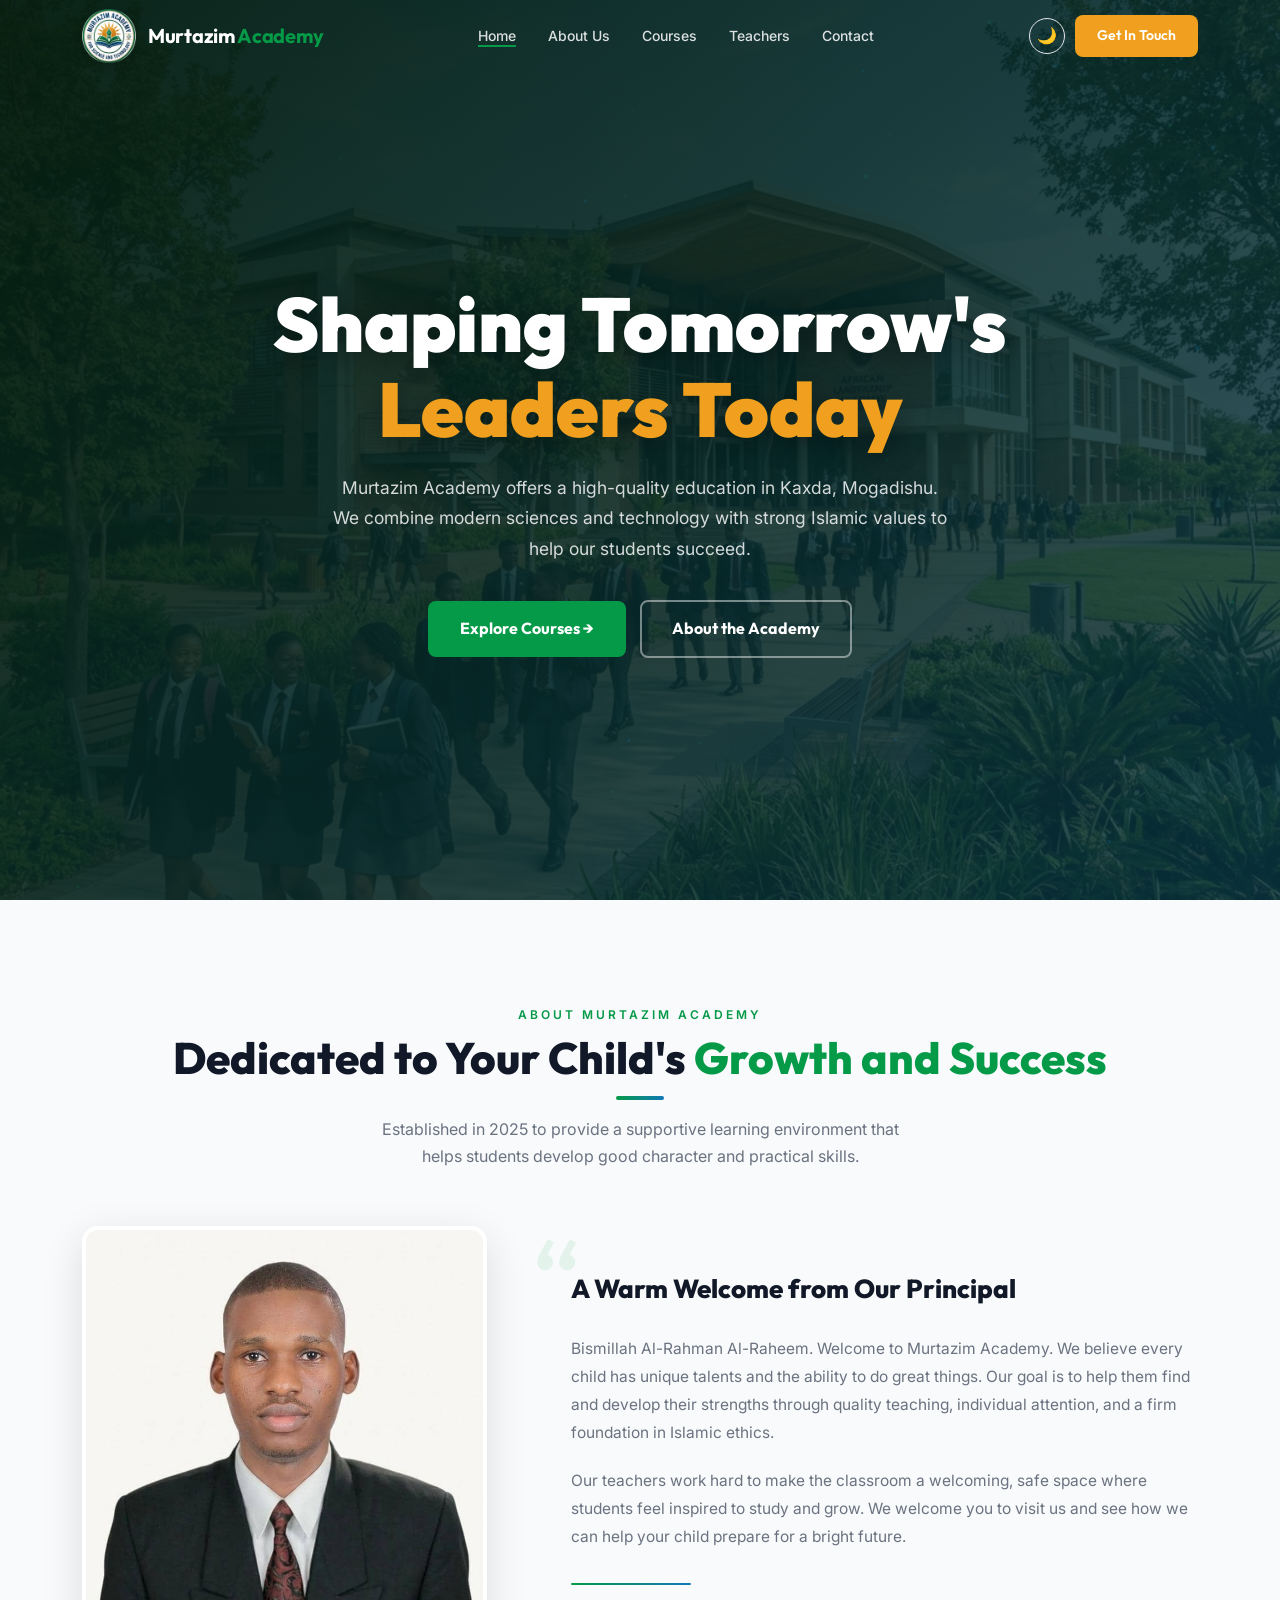
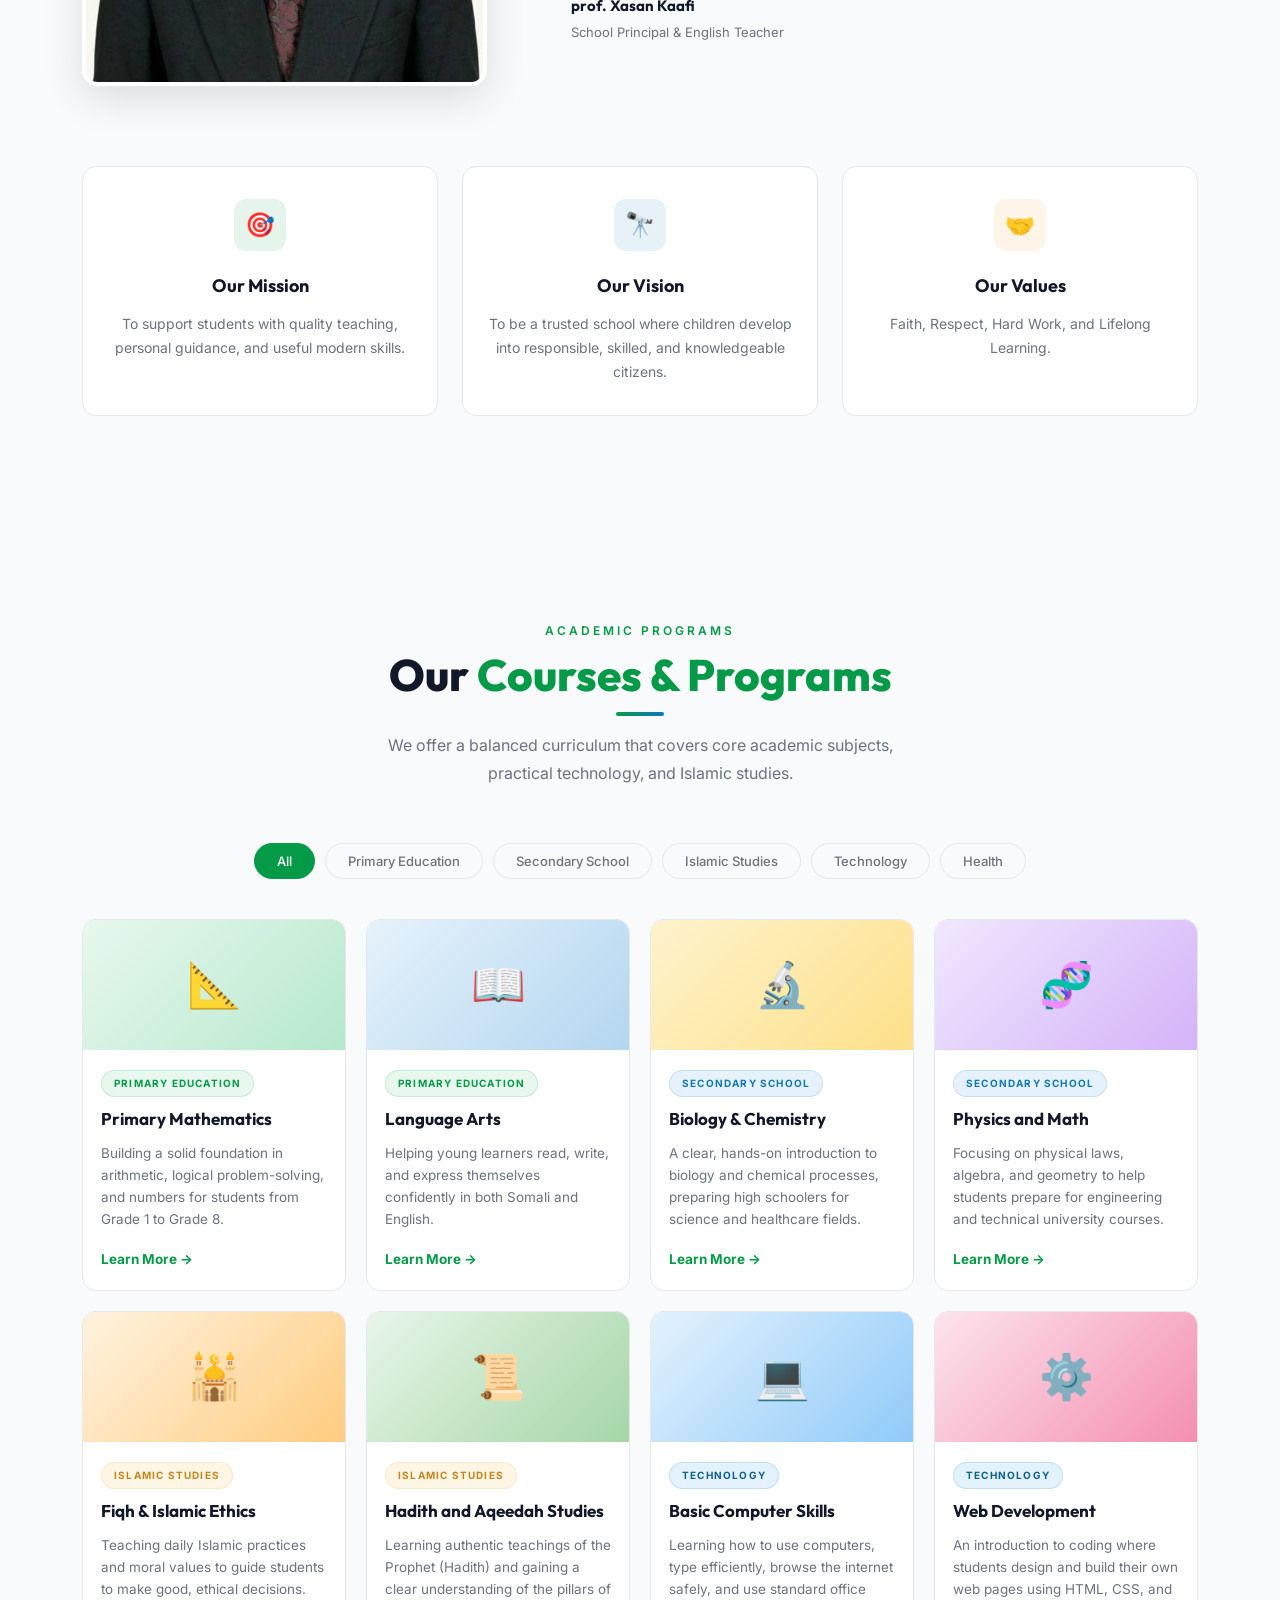
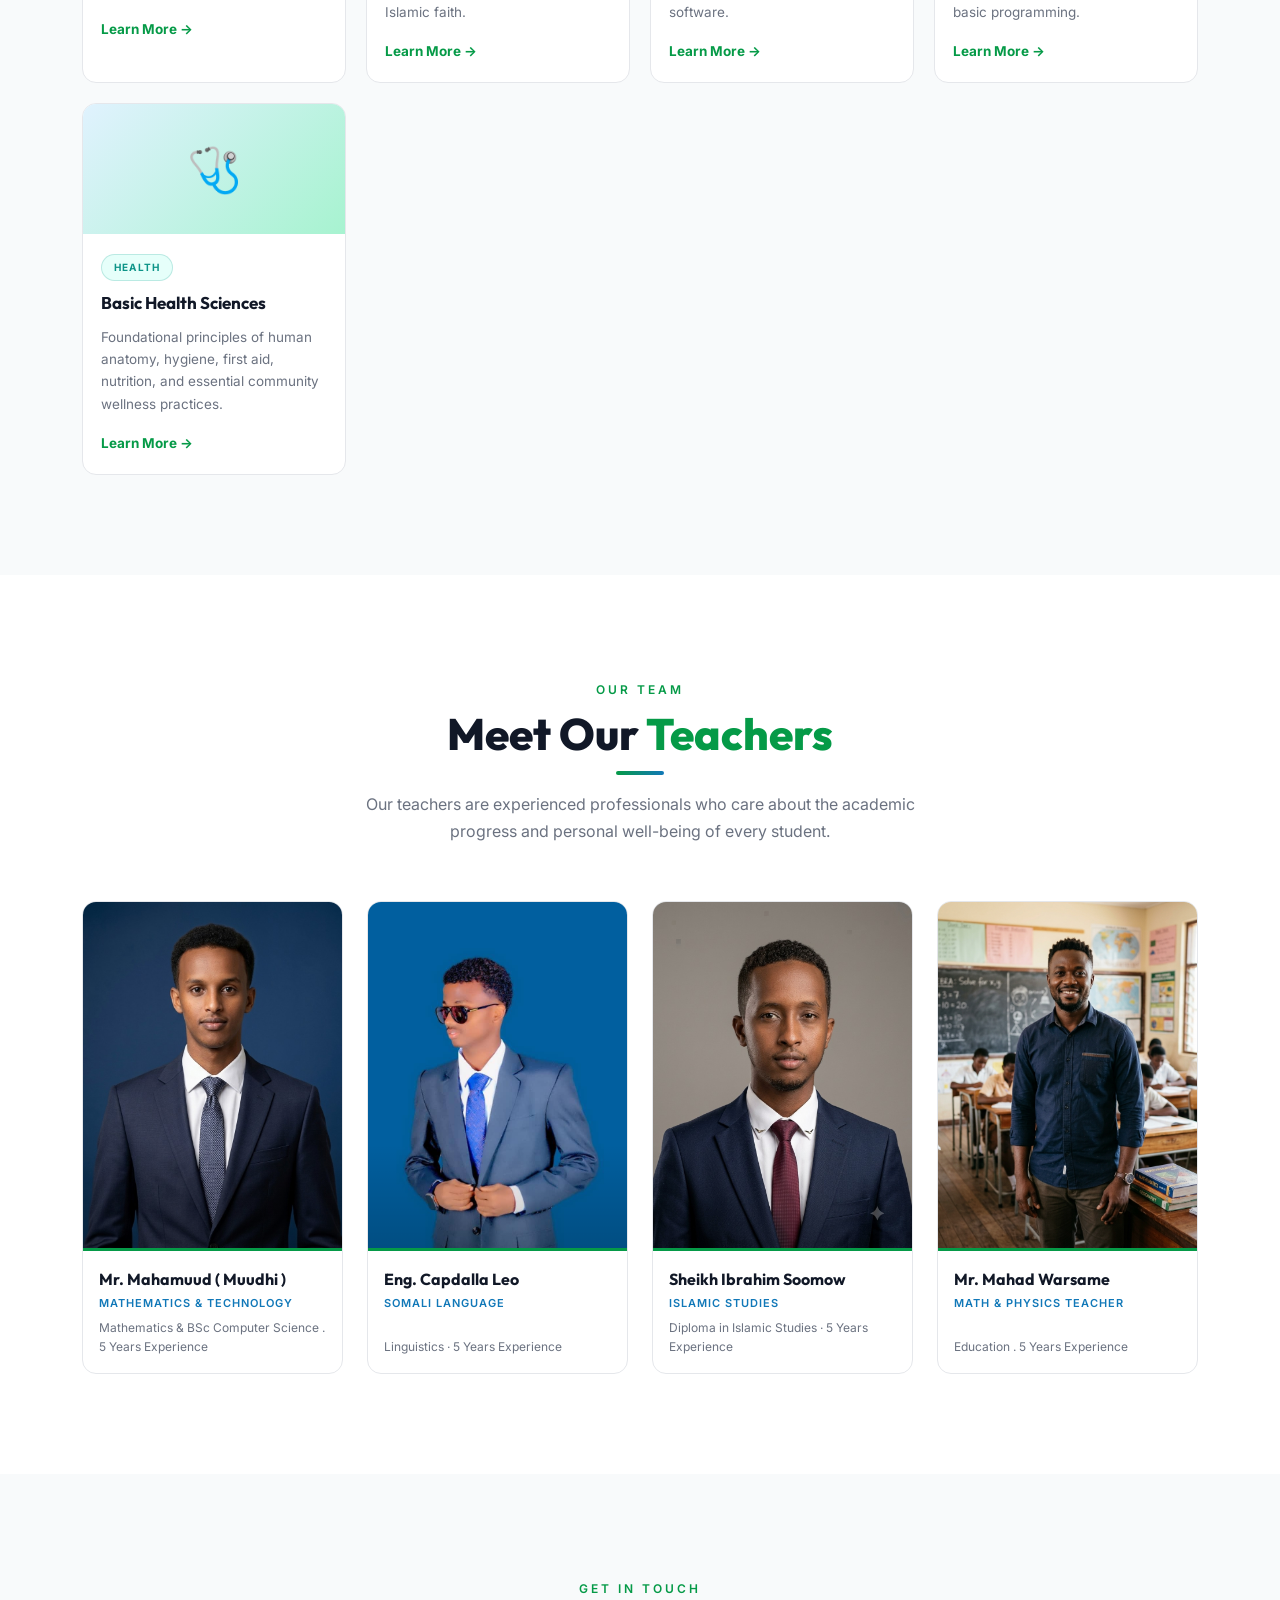
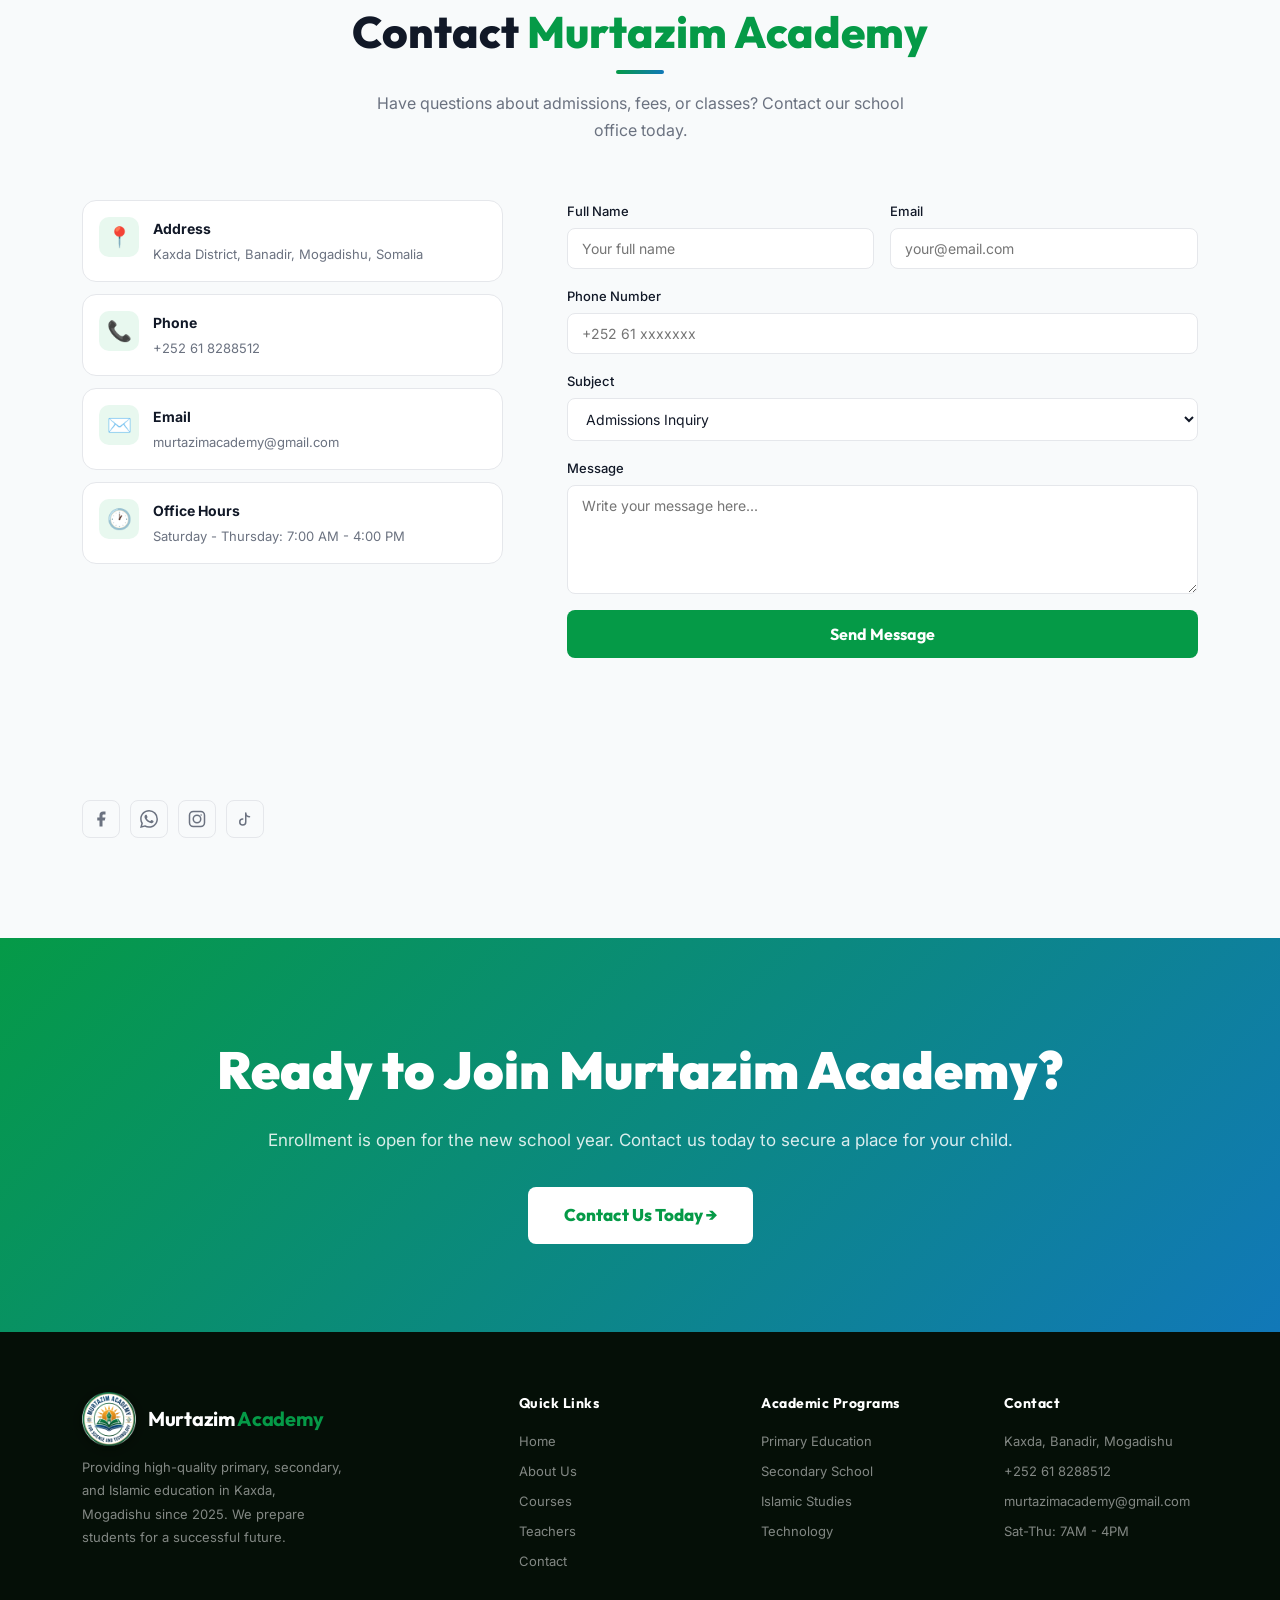
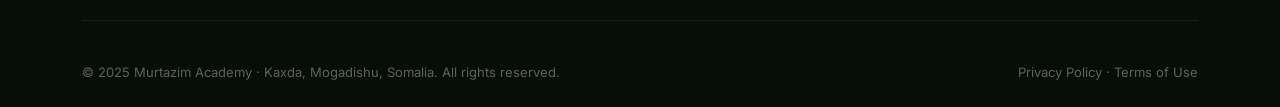
<file: index.html>
<!DOCTYPE html>
<html lang="en" data-theme="light">

<head>
  <meta charset="UTF-8" />
  <meta name="viewport" content="width=device-width, initial-scale=1.0" />
  <title>Murtazim Academy | Excellence in Education</title>
  <meta name="description"
    content="Murtazim Academy is a primary and secondary school in Kaxda, Mogadishu. We offer quality education that combines modern subjects and technology with Islamic values." />
  <link rel="icon" type="image/png" href="Images/Murtazim-Logo.png" />
  <link rel="stylesheet" href="styles.css" />
  <link rel="preconnect" href="https://fonts.googleapis.com" />
  <link rel="canonical" href="https://murtazim-academy.netlify.app/" />
  <meta name="google-site-verification" content="Pk2ZhCQDL39IpC3d-BfTiWRmbFRoR7rFoa7LhghF7gs" />
  <link
    href="https://fonts.googleapis.com/css2?family=Inter:wght@300;400;500;600&family=Outfit:wght@500;600;700;800;900&display=swap"
    rel="stylesheet" />
</head>

<body>

  <!-- ═══ NAVBAR ═══ -->
  <nav class="navbar" id="navbar">
    <div class="nav-inner">
      <a href="#home" class="logo">
        <div class="logo-icon-wrap">
          <img src="Images/Murtazim-Logo.png" alt="Murtazim Academy Logo" class="logo-img" />
        </div>
        <div class="logo-text">
          <span class="logo-name">Murtazim <strong>Academy</strong></span>
        </div>
      </a>
      <ul class="nav-links" id="navLinks">
        <li><a href="#home">Home</a></li>
        <li><a href="#about">About Us</a></li>
        <li><a href="#courses">Courses</a></li>
        <li><a href="#teachers">Teachers</a></li>
        <li><a href="#contact">Contact</a></li>
      </ul>
      <div class="nav-actions">
        <button class="theme-btn" id="themeBtn" aria-label="Toggle dark mode">
          <span id="themeIcon">🌙</span>
        </button>
        <a href="#contact" class="btn-apply">Get In Touch</a>
        <button class="hamburger" id="hamburger" aria-label="Menu">
          <span></span><span></span><span></span>
        </button>
      </div>
    </div>
  </nav>

  <!-- ═══ HERO ═══ -->
  <section class="hero" id="home">
    <canvas id="particleCanvas"></canvas>
    <div class="hero-bg-img"></div>
    <div class="hero-overlay"></div>
    <div class="hero-content">
      <h1 class="hero-title reveal">
        Shaping Tomorrow's<br>
        <span>Leaders Today</span>
      </h1>
      <p class="hero-desc reveal">
        Murtazim Academy offers a high-quality education in Kaxda, Mogadishu. We combine modern sciences and technology
        with strong Islamic values to help our students succeed.
      </p>
      <div class="hero-btns reveal">
        <a href="#courses" class="btn-primary">Explore Courses →</a>
        <a href="#about" class="btn-ghost">About the Academy</a>
      </div>

    </div>

  </section>

  <!-- ═══ ABOUT ═══ -->
  <section class="about section" id="about">
    <div class="container">
      <div class="sec-header reveal">
        <div class="sec-label">About Murtazim Academy</div>
        <h2 class="sec-title">Dedicated to Your Child's <span>Growth and Success</span></h2>
        <div class="title-bar center"></div>
        <p class="sec-desc">Established in 2025 to provide a supportive learning environment that helps students develop
          good character and practical skills.</p>
      </div>
      <div class="principal-block">
        <div class="principal-img-wrap reveal-left">
          <img src="Images/principal.jpeg " alt="School Principal prof. Xasan Kaafi " class="principal-img" />
        </div>
        <div class="principal-message reveal-right">
          <div class="quote-mark">&ldquo;</div>
          <h3 class="principal-heading">A Warm Welcome from Our Principal</h3>
          <p class="principal-text">
            Bismillah Al-Rahman Al-Raheem. Welcome to Murtazim Academy. We believe every child has unique talents and
            the ability to do great things. Our goal is to help them find and develop their strengths through quality
            teaching, individual attention, and a firm foundation in Islamic ethics.
          </p>
          <p class="principal-text">
            Our teachers work hard to make the classroom a welcoming, safe space where students feel inspired to study
            and grow. We welcome you to visit us and see how we can help your child prepare for a bright future.
          </p>
          <div class="principal-sig">
            <div class="sig-line"></div>
            <div>
              <strong>prof. Xasan Kaafi </strong>
              <span>School Principal & English Teacher </span>
            </div>
          </div>
        </div>
      </div>
      <div class="about-pillars-row">
        <div class="pillar-card reveal">
          <div class="pillar-icon" style="background:rgba(5,154,71,0.1);color:#059A47;">🎯</div>
          <strong>Our Mission</strong>
          <p>To support students with quality teaching, personal guidance, and useful modern skills.</p>
        </div>
        <div class="pillar-card reveal">
          <div class="pillar-icon" style="background:rgba(17,120,184,0.1);color:#1178B8;">🔭</div>
          <strong>Our Vision</strong>
          <p>To be a trusted school where children develop into responsible, skilled, and knowledgeable citizens.</p>
        </div>
        <div class="pillar-card reveal">
          <div class="pillar-icon" style="background:rgba(240,160,30,0.1);color:#F0A01E;">🤝</div>
          <strong>Our Values</strong>
          <p>Faith, Respect, Hard Work, and Lifelong Learning.</p>
        </div>
      </div>
    </div>
  </section>



  <!-- ═══ COURSES ═══ -->
  <section class="courses section" id="courses">
    <div class="container">
      <div class="sec-header reveal">
        <div class="sec-label">Academic Programs</div>
        <h2 class="sec-title">Our <span>Courses &amp; Programs</span></h2>
        <div class="title-bar center"></div>
        <p class="sec-desc">We offer a balanced curriculum that covers core academic subjects, practical technology, and
          Islamic studies.</p>
      </div>
      <div class="course-filters reveal">
        <button class="f-btn active" data-filter="all">All</button>
        <button class="f-btn" data-filter="primary">Primary Education</button>
        <button class="f-btn" data-filter="secondary">Secondary School</button>
        <button class="f-btn" data-filter="islamic">Islamic Studies</button>
        <button class="f-btn" data-filter="tech">Technology</button>
        <button class="f-btn" data-filter="health">Health</button>
      </div>
      <div class="courses-grid" id="coursesGrid">
        <div class="course-card reveal" data-cat="primary">
          <div class="course-img-wrap">
            <div class="course-img-placeholder ci-primary">📐</div>
          </div>
          <div class="course-body">
            <div class="course-tag tag-primary">Primary Education</div>
            <h3>Primary Mathematics</h3>
            <p>Building a solid foundation in arithmetic, logical problem-solving, and numbers for students from Grade 1
              to Grade 8.</p>
            <a href="#contact" class="course-link">Learn More →</a>
          </div>
        </div>
        <div class="course-card reveal" data-cat="primary">
          <div class="course-img-wrap">
            <div class="course-img-placeholder ci-language">📖</div>
          </div>
          <div class="course-body">
            <div class="course-tag tag-primary">Primary Education</div>
            <h3>Language Arts</h3>
            <p>Helping young learners read, write, and express themselves confidently in both Somali and English.</p>
            <a href="#contact" class="course-link">Learn More →</a>
          </div>
        </div>
        <div class="course-card reveal" data-cat="secondary">
          <div class="course-img-wrap">
            <div class="course-img-placeholder ci-science">🔬</div>
          </div>
          <div class="course-body">
            <div class="course-tag tag-secondary">Secondary School</div>
            <h3>Biology &amp; Chemistry</h3>
            <p>A clear, hands-on introduction to biology and chemical processes, preparing high schoolers for science
              and healthcare fields.</p>
            <a href="#contact" class="course-link">Learn More →</a>
          </div>
        </div>
        <div class="course-card reveal" data-cat="secondary">
          <div class="course-img-wrap">
            <div class="course-img-placeholder ci-bio">🧬</div>
          </div>
          <div class="course-body">
            <div class="course-tag tag-secondary">Secondary School</div>
            <h3>Physics and Math</h3>
            <p>Focusing on physical laws, algebra, and geometry to help students prepare for engineering and technical
              university courses.</p>
            <a href="#contact" class="course-link">Learn More →</a>
          </div>
        </div>
        <div class="course-card reveal" data-cat="islamic">
          <div class="course-img-wrap">
            <div class="course-img-placeholder ci-islamic">🕌</div>
          </div>
          <div class="course-body">
            <div class="course-tag tag-islamic">Islamic Studies</div>
            <h3>Fiqh &amp; Islamic Ethics</h3>
            <p>Teaching daily Islamic practices and moral values to guide students to make good, ethical decisions.</p>
            <a href="#contact" class="course-link">Learn More →</a>
          </div>
        </div>
        <div class="course-card reveal" data-cat="islamic">
          <div class="course-img-wrap">
            <div class="course-img-placeholder ci-fiqh">📜</div>
          </div>
          <div class="course-body">
            <div class="course-tag tag-islamic">Islamic Studies</div>
            <h3>Hadith and Aqeedah Studies</h3>
            <p>Learning authentic teachings of the Prophet (Hadith) and gaining a clear understanding of the pillars of
              Islamic faith.</p>
            <a href="#contact" class="course-link">Learn More →</a>
          </div>
        </div>
        <div class="course-card reveal" data-cat="tech">
          <div class="course-img-wrap">
            <div class="course-img-placeholder ci-tech">💻</div>
          </div>
          <div class="course-body">
            <div class="course-tag tag-tech">Technology</div>
            <h3>Basic Computer Skills</h3>
            <p>Learning how to use computers, type efficiently, browse the internet safely, and use standard office
              software.</p>
            <a href="#contact" class="course-link">Learn More →</a>
          </div>
        </div>
        <div class="course-card reveal" data-cat="tech">
          <div class="course-img-wrap">
            <div class="course-img-placeholder ci-business">⚙️</div>
          </div>
          <div class="course-body">
            <div class="course-tag tag-tech">Technology</div>
            <h3>Web Development</h3>
            <p>An introduction to coding where students design and build their own web pages using HTML, CSS, and basic
              programming.</p>
            <a href="#contact" class="course-link">Learn More →</a>
          </div>
        </div>
        <div class="course-card reveal" data-cat="health">
          <div class="course-img-wrap">
            <div class="course-img-placeholder ci-health">🩺</div>
          </div>
          <div class="course-body">
            <div class="course-tag tag-health">Health</div>
            <h3>Basic Health Sciences</h3>
            <p>Foundational principles of human anatomy, hygiene, first aid, nutrition, and essential community wellness
              practices.</p>
            <a href="#contact" class="course-link">Learn More →</a>
          </div>
        </div>
      </div>
    </div>
  </section>

  <!-- ═══ TEACHERS ═══ -->
  <section class="teachers section" id="teachers">
    <div class="container">
      <div class="sec-header reveal">
        <div class="sec-label">Our Team</div>
        <h2 class="sec-title">Meet Our <span>Teachers</span></h2>
        <div class="title-bar center"></div>
        <p class="sec-desc">Our teachers are experienced professionals who care about the academic progress and personal
          well-being of every student.</p>
      </div>
      <div class="teachers-grid">
        <div class="teacher-card reveal">
          <div class="teacher-img">
            <img src="Images/teacher_mahamuud.jpeg" alt=" Prof. Mahamuud ( Muudhi )"
              onerror="this.style.display='none';this.parentElement.querySelector('.teacher-placeholder').style.display='flex'" />
            <div class="teacher-placeholder" style="display:none">👨‍🏫</div>
          </div>
          <div class="teacher-info">
            <h3> Mr. Mahamuud ( Muudhi )</h3>
            <span> Mathematics & Technology </span>
            <p> Mathematics & BSc Computer Science . 5 Years Experience <br> </p>
          </div>
        </div>
        <div class="teacher-card reveal">
          <div class="teacher-img side-profile">
            <img src="Images/teacher_Capdalla.jpeg" alt="Mr. Capdalla Leo"
              onerror="this.style.display='none';this.parentElement.querySelector('.teacher-placeholder').style.display='flex'" />
            <div class="teacher-placeholder" style="display:none">👩‍🏫</div>
          </div>
          <div class="teacher-info">
            <h3> Eng. Capdalla Leo </h3>
            <span> Somali Language</span>
            <p> Linguistics · 5 Years Experience</p>
          </div>
        </div>
        <div class="teacher-card reveal">
          <div class="teacher-img">
            <img src="Images/teacher_ibrahim.jpeg" alt="Sheikh Ibrahim Soomow "
              onerror="this.style.display='none';this.parentElement.querySelector('.teacher-placeholder').style.display='flex'" />
            <div class="teacher-placeholder" style="display:none">👨‍🏫</div>
          </div>
          <div class="teacher-info">
            <h3>Sheikh Ibrahim Soomow</h3>
            <span>Islamic Studies </span>
            <p>Diploma in Islamic Studies · 5 Years Experience</p>
          </div>
        </div>
        <div class="teacher-card reveal">
          <div class="teacher-img wide-shot">
            <img src="Images/teacher_mahad.png" alt="Ms. Mahad Warsame"
              onerror="this.style.display='none';this.parentElement.querySelector('.teacher-placeholder').style.display='flex'" />
            <div class="teacher-placeholder" style="display:none">👩‍🏫</div>
          </div>
          <div class="teacher-info">
            <h3>Mr. Mahad Warsame</h3>
            <span> Math &amp; Physics Teacher</span>
            <p> Education . 5 Years Experience</p>
          </div>
        </div>
      </div>
    </div>
  </section>

  <!-- ═══ CONTACT ═══ -->
  <section class="contact section" id="contact">
    <div class="container">
      <div class="sec-header reveal">
        <div class="sec-label">Get In Touch</div>
        <h2 class="sec-title">Contact <span>Murtazim Academy</span></h2>
        <div class="title-bar center"></div>
        <p class="sec-desc">Have questions about admissions, fees, or classes? Contact our school office today.</p>
      </div>
      <div class="contact-grid">
        <div class="contact-info reveal-left">
          <div class="ci-card">
            <div class="ci-icon">📍</div>
            <div><strong>Address</strong>
              <p>Kaxda District, Banadir, Mogadishu, Somalia</p>
            </div>
          </div>
          <div class="ci-card">
            <div class="ci-icon">📞</div>
            <div><strong>Phone</strong>
              <p>+252 61 8288512</p>
            </div>
          </div>
          <div class="ci-card">
            <div class="ci-icon">✉️</div>
            <div><strong>Email</strong>
              <p>murtazimacademy@gmail.com</p>
            </div>
          </div>
          <div class="ci-card">
            <div class="ci-icon">🕐</div>
            <div><strong>Office Hours</strong>
              <p>Saturday - Thursday: 7:00 AM - 4:00 PM</p>
            </div>
          </div>
          <!-- Google Maps embed -->
          <div class="map-container">
            <iframe
              src="https://www.google.com/maps/embed?pb=!1m18!1m12!1m3!1d15869.71235640461!2d45.28!3d2.04!2m3!1f0!2f0!3f0!3m2!1i1024!2i768!4f13.1!3m3!1m2!1s0x3d588251d3cbf70f%3A0x8d6e9b5f4a7e2c4a!2sKaxda%2C+Mogadishu%2C+Somalia!5e0!3m2!1sen!2s!4v1623400000000!5m2!1sen!2s"
              width="100%" height="200" style="border:0;" allowfullscreen="" loading="lazy"
              referrerpolicy="no-referrer-when-downgrade" title="Murtazim Academy Location">
            </iframe>
          </div>
          <div class="social-row">
            <a href="#" class="soc-btn" aria-label="Facebook">
              <svg viewBox="0 0 24 24" fill="currentColor" width="18" height="18">
                <path d="M18 2h-3a5 5 0 0 0-5 5v3H7v4h3v8h4v-8h3l1-4h-4V7a1 1 0 0 1 1-1h3z" />
              </svg>
            </a>
            <a href="https://wa.me/252618288512" class="soc-btn" aria-label="WhatsApp" target="_blank"
              rel="noopener noreferrer">
              <svg viewBox="0 0 24 24" fill="currentColor" width="18" height="18">
                <path
                  d="M17.472 14.382c-.297-.149-1.758-.867-2.03-.967-.273-.099-.471-.148-.67.15-.197.297-.767.966-.94 1.164-.173.199-.347.223-.644.075-.297-.15-1.255-.463-2.39-1.475-.883-.788-1.48-1.761-1.653-2.059-.173-.297-.018-.458.13-.606.134-.133.298-.347.446-.52.149-.174.198-.298.298-.497.099-.198.05-.371-.025-.52-.075-.149-.669-1.612-.916-2.207-.242-.579-.487-.5-.669-.51-.173-.008-.371-.01-.57-.01-.198 0-.52.074-.792.372-.272.297-1.04 1.016-1.04 2.479 0 1.462 1.065 2.875 1.213 3.074.149.198 2.096 3.2 5.077 4.487.709.306 1.262.489 1.694.625.712.227 1.36.195 1.871.118.571-.085 1.758-.719 2.006-1.413.248-.694.248-1.289.173-1.413-.074-.124-.272-.198-.57-.347m-5.421 7.403h-.004a9.87 9.87 0 0 1-5.031-1.378l-.361-.214-3.741.982.998-3.648-.235-.374a9.86 9.86 0 0 1-1.51-5.26c.001-5.45 4.436-9.884 9.888-9.884 2.64 0 5.122 1.03 6.988 2.898a9.825 9.825 0 0 1 2.893 6.994c-.003 5.45-4.437 9.884-9.885 9.884m8.413-18.297A11.815 11.815 0 0 0 12.05 0C5.495 0 .16 5.335.157 11.892c0 2.096.547 4.142 1.588 5.945L.057 24l6.305-1.654a11.882 11.882 0 0 0 5.683 1.448h.005c6.554 0 11.89-5.335 11.893-11.893a11.821 11.821 0 0 0-3.48-8.413Z" />
              </svg>
            </a>
            <a href="#" class="soc-btn" aria-label="Instagram">
              <svg viewBox="0 0 24 24" fill="none" stroke="currentColor" stroke-width="2" width="18" height="18">
                <rect x="2" y="2" width="20" height="20" rx="5" />
                <circle cx="12" cy="12" r="5" />
                <circle cx="17.5" cy="6.5" r="1" fill="currentColor" stroke="none" />
              </svg>
            </a>
            <a href="#" class="soc-btn" aria-label="TikTok">
              <svg viewBox="0 0 24 24" fill="none" stroke="currentColor" stroke-width="2" width="18" height="18"
                stroke-linecap="round" stroke-linejoin="round">
                <path d="M9 12a4 4 0 1 0 4 4V4a5 5 0 0 0 5 5" />
              </svg>
            </a>
          </div>
        </div>
        <form class="contact-form reveal-right" id="contactForm" action="https://api.web3forms.com/submit"
          method="POST">
          <!-- Web3Forms access key -->
          <input type="hidden" name="access_key" value="eb21ae73-6c59-4dac-a827-fb2e490d0039" />
          <!-- Redirect back to same page after submission (optional) -->
          <input type="hidden" name="redirect" value="false" />
          <div class="form-row">
            <div class="fg"><label for="fname">Full Name</label><input id="fname" name="name" type="text"
                placeholder="Your full name" required /></div>
            <div class="fg"><label for="femail">Email</label><input id="femail" name="email" type="email"
                placeholder="your@email.com" required /></div>
          </div>
          <div class="fg"><label for="fphone">Phone Number</label><input id="fphone" name="phone" type="tel"
              placeholder="+252 61 xxxxxxx" /></div>
          <div class="fg">
            <label for="fsubject">Subject</label>
            <select id="fsubject" name="subject">
              <option>Admissions Inquiry</option>
              <option>Academic Information</option>
              <option>Fees &amp; Scholarships</option>
              <option>General Question</option>
            </select>
          </div>
          <div class="fg"><label for="fmessage">Message</label><textarea id="fmessage" name="message" rows="5"
              placeholder="Write your message here..." required></textarea></div>
          <button type="submit" class="btn-primary full">Send Message</button>
          <div class="form-success" id="formSuccess">✅ Message sent! We'll respond within 24 hours.</div>
          <div class="form-error" id="formError">❌ Something went wrong. Please try again.</div>
        </form>
      </div>
    </div>
  </section>

  <!-- ═══ CTA BANNER ═══ -->
  <section class="cta-banner">
    <div class="cta-content reveal">
      <h2>Ready to Join Murtazim Academy?</h2>
      <p>Enrollment is open for the new school year. Contact us today to secure a place for your child.</p>
      <a href="#contact" class="btn-cta-white">Contact Us Today →</a>
    </div>
  </section>

  <!-- ═══ FOOTER ═══ -->
  <footer class="footer">
    <div class="container">
      <div class="footer-grid">
        <div class="footer-brand">
          <a href="#home" class="logo footer-logo">
            <div class="logo-icon-wrap">
              <img src="Images/Murtazim-Logo.png" alt="Murtazim Academy Logo" class="logo-img" />
            </div>
            <div class="logo-text">
              <span class="logo-name">Murtazim <strong>Academy</strong></span>
            </div>
          </a>
          <p>Providing high-quality primary, secondary, and Islamic education in Kaxda, Mogadishu since 2025. We prepare
            students for a successful future.</p>
        </div>
        <div class="footer-col">
          <h4>Quick Links</h4>
          <a href="#home">Home</a>
          <a href="#about">About Us</a>
          <a href="#courses">Courses</a>
          <a href="#teachers">Teachers</a>
          <a href="#contact">Contact</a>
        </div>
        <div class="footer-col">
          <h4>Academic Programs</h4>
          <a href="#courses">Primary Education</a>
          <a href="#courses">Secondary School</a>
          <a href="#courses">Islamic Studies</a>
          <a href="#courses">Technology</a>
        </div>
        <div class="footer-col">
          <h4>Contact</h4>
          <a href="#">Kaxda, Banadir, Mogadishu</a>
          <a href="tel:+252618288512">+252 61 8288512</a>
          <a href="mailto:murtazimacademy@gmail.com">murtazimacademy@gmail.com</a>
          <a href="#">Sat-Thu: 7AM - 4PM</a>
        </div>
      </div>
      <div class="footer-bottom">
        <p>© 2025 Murtazim Academy · Kaxda, Mogadishu, Somalia. All rights reserved.</p>
        <div><a href="#">Privacy Policy</a> · <a href="#">Terms of Use</a></div>
      </div>
    </div>
  </footer>

  <script src="script.js"></script>
</body>

</html>
</file>
<file: styles.css>
/* ═══════════════════════════════════
   MURTAZIM ACADEMY | Premium CSS
   Green #059A47 · Blue #1178B8 · Orange #F0A01E
   ═══════════════════════════════════ */

*,
*::before,
*::after {
  margin: 0;
  padding: 0;
  box-sizing: border-box;
}

:root {
  --green: #059A47;
  --green-dark: #047a38;
  --green-soft: #e8f8ef;
  --green-glow: rgba(5, 154, 71, 0.18);
  --blue: #1178B8;
  --blue-dark: #0d6095;
  --blue-soft: #e6f2fb;
  --orange: #F0A01E;
  --orange-dark: #c8841a;
  --orange-soft: #fef6e4;
  --bg: #ffffff;
  --bg2: #f8fafb;
  --bg3: #f0f4f8;
  --bg-card: #ffffff;
  --text: #111827;
  --text-muted: #6b7280;
  --border: #e5e7eb;
  --shadow: 0 4px 20px rgba(0, 0, 0, 0.07);
  --shadow-lg: 0 12px 40px rgba(0, 0, 0, 0.12);
  --font-head: 'Outfit', sans-serif;
  --font-body: 'Inter', sans-serif;
  --radius: 14px;
  --trans: 0.3s cubic-bezier(0.4, 0, 0.2, 1);
  --nav-h: 72px;
}

[data-theme="dark"] {
  --bg: #0b0f14;
  --bg2: #111822;
  --bg3: #171f2d;
  --bg-card: #151c28;
  --text: #f0f4f8;
  --text-muted: #8899aa;
  --border: #1e2a3a;
  --shadow: 0 4px 20px rgba(0, 0, 0, 0.4);
  --shadow-lg: 0 12px 40px rgba(0, 0, 0, 0.6);
  --green-soft: #0a1f12;
  --blue-soft: #091527;
  --orange-soft: #1f1508;
}

html {
  scroll-behavior: smooth;
  overflow-x: hidden;
  width: 100%;
}

body {
  font-family: var(--font-body);
  background: var(--bg);
  color: var(--text);
  line-height: 1.7;
  overflow-x: hidden;
  width: 100%;
  transition: background var(--trans), color var(--trans);
}

a {
  text-decoration: none;
  color: inherit;
}

ul {
  list-style: none;
}

img {
  max-width: 100%;
  display: block;
}

.container {
  max-width: 1180px;
  margin: 0 auto;
  padding: 0 2rem;
}

.section {
  padding: 100px 0;
}

/* ── BUTTONS ── */
.btn-primary {
  display: inline-block;
  background: var(--green);
  color: #fff;
  padding: 14px 32px;
  border-radius: 8px;
  font-family: var(--font-head);
  font-size: 16px;
  font-weight: 700;
  border: none;
  cursor: pointer;
  transition: background var(--trans), transform 0.2s, box-shadow 0.2s;
}

.btn-primary:hover {
  background: var(--green-dark);
  transform: translateY(-2px);
  box-shadow: 0 8px 24px var(--green-glow);
}

.btn-primary.full {
  width: 100%;
  text-align: center;
}

.btn-ghost {
  display: inline-block;
  background: transparent;
  color: #fff;
  border: 2px solid rgba(255, 255, 255, 0.45);
  padding: 13px 30px;
  border-radius: 8px;
  font-family: var(--font-head);
  font-size: 16px;
  font-weight: 700;
  transition: border-color var(--trans), background var(--trans);
}

.btn-ghost:hover {
  border-color: #fff;
  background: rgba(255, 255, 255, 0.1);
}

.btn-cta-white {
  display: inline-block;
  background: #fff;
  color: var(--green);
  padding: 14px 36px;
  border-radius: 8px;
  font-family: var(--font-head);
  font-size: 17px;
  font-weight: 800;
  transition: all 0.2s;
}

.btn-cta-white:hover {
  background: rgba(255, 255, 255, 0.9);
  transform: translateY(-2px);
  box-shadow: 0 8px 28px rgba(0, 0, 0, 0.2);
}

.btn-apply {
  background: var(--orange);
  color: #fff;
  padding: 9px 22px;
  border-radius: 8px;
  font-size: 14px;
  font-weight: 600;
  font-family: var(--font-head);
  transition: background var(--trans);
}

.btn-apply:hover {
  background: var(--orange-dark);
}

/* ── SECTION LABELS ── */
.sec-label {
  display: inline-block;
  font-size: 12px;
  font-weight: 600;
  letter-spacing: 3px;
  text-transform: uppercase;
  color: var(--green);
  margin-bottom: 8px;
}

.sec-title {
  font-family: var(--font-head);
  font-size: clamp(28px, 4vw, 44px);
  font-weight: 800;
  color: var(--text);
  line-height: 1.15;
  margin-bottom: 10px;
}

.sec-title span {
  color: var(--green);
}

.sec-desc {
  font-size: 16px;
  color: var(--text-muted);
  max-width: 560px;
  margin: 0 auto;
}

.sec-header {
  text-align: center;
  margin-bottom: 56px;
}

.title-bar {
  width: 48px;
  height: 4px;
  background: linear-gradient(90deg, var(--green), var(--blue));
  border-radius: 2px;
  margin-bottom: 1rem;
}

.title-bar.center {
  margin: 0.75rem auto 1rem;
}

/* ══════════════════════
   NAVBAR
══════════════════════ */
.navbar {
  position: fixed;
  top: 0;
  left: 0;
  right: 0;
  height: var(--nav-h);
  z-index: 1000;
  background: transparent;
  transition: background var(--trans), box-shadow var(--trans);
}

.navbar.scrolled {
  background: var(--bg);
  box-shadow: 0 2px 20px rgba(0, 0, 0, 0.09);
}

.nav-inner {
  max-width: 1180px;
  margin: 0 auto;
  padding: 0 2rem;
  height: 100%;
  display: flex;
  align-items: center;
  justify-content: space-between;
  gap: 1.5rem;
}

.logo {
  display: flex;
  align-items: center;
  gap: 12px;
  font-family: var(--font-head);
  color: var(--text);
  flex-shrink: 0;
  transition: transform var(--trans);
}

.logo:hover {
  transform: translateY(-1px);
}

.logo-icon-wrap {
  width: 54px;
  height: 54px;
  border-radius: 50%;
  overflow: visible;
  display: flex;
  align-items: center;
  justify-content: center;
  transition: transform var(--trans);
  flex-shrink: 0;
}

.logo:hover .logo-icon-wrap {
  transform: rotate(6deg) scale(1.08);
}

.logo-img {
  width: 100%;
  height: 100%;
  object-fit: contain;
  border-radius: 0;
  filter: drop-shadow(0 2px 6px rgba(0, 0, 0, 0.18));
}

.logo-text {
  display: flex;
  flex-direction: column;
}

.logo-name {
  font-size: 20px;
  font-weight: 700;
  color: var(--text);
  letter-spacing: -0.3px;
  transition: color var(--trans);
}

.navbar:not(.scrolled) .logo-name {
  color: #ffffff;
}

.logo-name strong {
  color: var(--green);
}

.nav-links {
  display: flex;
  gap: 2rem;
  align-items: center;
}

.nav-links a {
  font-size: 14px;
  font-weight: 500;
  color: var(--text-muted);
  transition: color var(--trans);
  position: relative;
}

.navbar:not(.scrolled) .nav-links a {
  color: rgba(255, 255, 255, 0.85);
}

.nav-links a::after {
  content: '';
  position: absolute;
  bottom: -3px;
  left: 0;
  width: 0;
  height: 2px;
  background: var(--green);
  transition: width var(--trans);
}

.nav-links a:hover {
  color: var(--green);
}

.navbar:not(.scrolled) .nav-links a:hover {
  color: #fff;
}

.nav-links a:hover::after {
  width: 100%;
}

.nav-links a.active {
  color: var(--green);
}

.nav-links a.active::after {
  width: 100%;
}

.nav-actions {
  display: flex;
  align-items: center;
  gap: 10px;
}

.theme-btn {
  width: 36px;
  height: 36px;
  border-radius: 50%;
  border: 1.5px solid var(--border);
  background: transparent;
  cursor: pointer;
  font-size: 16px;
  display: flex;
  align-items: center;
  justify-content: center;
  transition: background var(--trans);
}

.theme-btn:hover {
  background: var(--bg3);
}

.hamburger {
  display: none;
  flex-direction: column;
  gap: 5px;
  background: none;
  border: none;
  cursor: pointer;
}

.hamburger span {
  display: block;
  width: 24px;
  height: 2px;
  border-radius: 2px;
  background: var(--text);
  transition: transform var(--trans), opacity var(--trans);
}

.navbar:not(.scrolled) .hamburger span {
  background: #fff;
}

/* ══════════════════════
   HERO
══════════════════════ */
.hero {
  position: relative;
  min-height: 100vh;
  min-height: 100dvh;
  display: flex;
  align-items: center;
  justify-content: center;
  text-align: center;
  overflow: hidden;
  background: #061a10;
  padding: calc(var(--nav-h) + 2rem) 1.5rem 4rem;
}

#particleCanvas {
  position: absolute;
  inset: 0;
  width: 100%;
  height: 100%;
  pointer-events: none;
}

.hero-bg-img {
  position: absolute;
  inset: 0;
  background-image: url('Images/hero_academy.png');
  background-size: cover;
  background-position: center;
  opacity: 0.25;
}

.hero-overlay {
  position: absolute;
  inset: 0;
  background: linear-gradient(135deg, rgba(5, 30, 15, 0.85) 0%, rgba(17, 120, 184, 0.25) 100%);
}

.hero-content {
  position: relative;
  z-index: 2;
  padding: 1rem 0;
  max-width: 880px;
  width: 100%;
}

.hero-title {
  font-family: var(--font-head);
  font-size: clamp(34px, 6.5vw, 76px);
  font-weight: 900;
  color: #fff;
  line-height: 1.12;
  margin-bottom: 1.25rem;
  text-shadow: 0 4px 30px rgba(0, 0, 0, 0.4);
  word-break: break-word;
}

.hero-title span {
  color: var(--orange);
}

.hero-desc {
  font-size: clamp(15px, 2vw, 17.5px);
  color: rgba(255, 255, 255, 0.82);
  max-width: 620px;
  margin: 0 auto 2.25rem;
  line-height: 1.75;
}

.hero-btns {
  display: flex;
  gap: 14px;
  justify-content: center;
  align-items: center;
  flex-wrap: wrap;
  width: 100%;
}


/* ══════════════════════
   ABOUT & PRINCIPAL MESSAGE
══════════════════════ */
.about {
  background: var(--bg2);
}

.principal-block {
  display: grid;
  grid-template-columns: 1fr 1.6fr;
  gap: 4rem;
  align-items: center;
  margin-bottom: 5rem;
}

.principal-img-wrap {
  position: relative;
  border-radius: 20px;
}

.principal-img {
  width: 100%;
  height: 460px;
  object-fit: cover;
  object-position: center top;
  border-radius: 16px;
  box-shadow: var(--shadow-lg);
  border: 4px solid var(--bg-card);
}

.principal-badge {
  position: absolute;
  bottom: -18px;
  right: -18px;
  background: var(--bg-card);
  border: 1px solid var(--border);
  border-radius: 14px;
  padding: 12px 20px;
  display: flex;
  gap: 12px;
  align-items: center;
  box-shadow: var(--shadow-lg);
  backdrop-filter: blur(10px);
}

.principal-badge .float-icon {
  font-size: 28px;
}

.principal-badge strong {
  display: block;
  font-size: 14px;
  color: var(--text);
  margin-bottom: 2px;
}

.principal-badge p {
  font-size: 11px;
  font-weight: 500;
  text-transform: uppercase;
  letter-spacing: 0.5px;
  color: var(--green);
}

.principal-message {
  position: relative;
  padding-left: 20px;
}

.quote-mark {
  position: absolute;
  top: -45px;
  left: -20px;
  font-size: 120px;
  font-family: var(--font-head);
  color: var(--green);
  opacity: 0.08;
  line-height: 1;
  pointer-events: none;
}

.principal-heading {
  font-family: var(--font-head);
  font-size: 26px;
  font-weight: 800;
  color: var(--text);
  margin-bottom: 1.5rem;
}

.principal-text {
  font-size: 15.5px;
  color: var(--text-muted);
  line-height: 1.8;
  margin-bottom: 1.25rem;
}

.principal-text:last-of-type {
  margin-bottom: 2rem;
}

.principal-sig {
  display: flex;
  flex-direction: column;
  gap: 8px;
}

.sig-line {
  width: 120px;
  height: 2px;
  background: linear-gradient(90deg, var(--green), var(--blue));
  border-radius: 2px;
}

.principal-sig strong {
  display: block;
  font-family: var(--font-head);
  font-size: 15px;
  color: var(--text);
  font-weight: 700;
}

.principal-sig span {
  font-size: 13px;
  color: var(--text-muted);
}

/* Pillars Row */
.about-pillars-row {
  display: grid;
  grid-template-columns: repeat(3, 1fr);
  gap: 24px;
}

.pillar-card {
  background: var(--bg-card);
  border: 1px solid var(--border);
  border-radius: var(--radius);
  padding: 32px 24px;
  text-align: center;
  transition: transform var(--trans), box-shadow var(--trans);
  position: relative;
  overflow: hidden;
}

.pillar-card::after {
  content: '';
  position: absolute;
  bottom: 0;
  left: 0;
  width: 100%;
  height: 3px;
  background: linear-gradient(90deg, var(--green), var(--blue));
  transform: scaleX(0);
  transform-origin: left;
  transition: transform var(--trans);
}

.pillar-card:hover::after {
  transform: scaleX(1);
}

.pillar-card:hover {
  transform: translateY(-6px);
  box-shadow: var(--shadow-lg);
}

.pillar-card .pillar-icon {
  width: 52px;
  height: 52px;
  border-radius: 12px;
  display: flex;
  align-items: center;
  justify-content: center;
  font-size: 24px;
  margin: 0 auto 1.25rem;
}

.pillar-card strong {
  display: block;
  font-family: var(--font-head);
  font-size: 18px;
  font-weight: 700;
  color: var(--text);
  margin-bottom: 10px;
}

.pillar-card p {
  font-size: 14px;
  color: var(--text-muted);
  line-height: 1.7;
}

/* ══════════════════════
   COURSES
══════════════════════ */
.courses {
  background: var(--bg2);
}

.course-filters {
  display: flex;
  justify-content: center;
  gap: 10px;
  flex-wrap: wrap;
  margin-bottom: 2.5rem;
}

.f-btn {
  padding: 9px 22px;
  border-radius: 50px;
  border: 1.5px solid var(--border);
  background: transparent;
  color: var(--text-muted);
  font-size: 13px;
  font-weight: 500;
  cursor: pointer;
  font-family: var(--font-body);
  transition: all var(--trans);
}

.f-btn.active,
.f-btn:hover {
  background: var(--green);
  color: #fff;
  border-color: var(--green);
}

.courses-grid {
  display: grid;
  grid-template-columns: repeat(4, 1fr);
  gap: 20px;
}

.course-card {
  background: var(--bg-card);
  border: 1px solid var(--border);
  border-radius: var(--radius);
  overflow: hidden;
  transition: transform var(--trans), box-shadow var(--trans);
}

.course-card:hover {
  transform: translateY(-5px);
  box-shadow: var(--shadow-lg);
}

.course-card.hidden {
  display: none;
}

.course-img-wrap {
  height: 130px;
  overflow: hidden;
}

.course-img-placeholder {
  width: 100%;
  height: 100%;
  display: flex;
  align-items: center;
  justify-content: center;
  font-size: 44px;
}

.ci-primary {
  background: linear-gradient(135deg, #e8f8ef, #b5e8cc);
}

.ci-language {
  background: linear-gradient(135deg, #e6f2fb, #b3d6f0);
}

.ci-science {
  background: linear-gradient(135deg, #fef3cd, #fde08a);
}

.ci-bio {
  background: linear-gradient(135deg, #f0e8fe, #d4b3f8);
}

.ci-islamic {
  background: linear-gradient(135deg, #fff3e0, #ffcc80);
}

.ci-fiqh {
  background: linear-gradient(135deg, #e8f5e9, #a5d6a7);
}

.ci-tech {
  background: linear-gradient(135deg, #e3f2fd, #90caf9);
}

.ci-business {
  background: linear-gradient(135deg, #fce4ec, #f48fb1);
}

.ci-health {
  background: linear-gradient(135deg, #e0f2fe, #a7f3d0);
}

.course-body {
  padding: 18px;
}

.course-tag {
  font-size: 10px;
  font-weight: 700;
  letter-spacing: 1.2px;
  text-transform: uppercase;
  margin-bottom: 8px;
  padding: 4px 12px;
  border-radius: 50px;
  display: inline-block;
  border: 1px solid transparent;
  transition: all var(--trans);
}

.tag-primary {
  background: var(--green-soft);
  color: var(--green);
  border-color: rgba(5, 154, 71, 0.15);
}

.tag-secondary {
  background: var(--blue-soft);
  color: var(--blue);
  border-color: rgba(17, 120, 184, 0.15);
}

.tag-islamic {
  background: var(--orange-soft);
  color: var(--orange-dark);
  border-color: rgba(240, 160, 30, 0.15);
}

.tag-tech {
  background: #e3f2fd;
  color: var(--blue-dark);
  border-color: rgba(17, 120, 184, 0.15);
}

.tag-health {
  background: #e6fffa;
  color: #0d9488;
  border-color: rgba(13, 148, 136, 0.2);
}

[data-theme="dark"] .tag-primary {
  color: #6ee8a0;
  border-color: rgba(110, 232, 160, 0.3);
}

[data-theme="dark"] .tag-secondary {
  color: #60a5fa;
  border-color: rgba(96, 165, 250, 0.3);
}

[data-theme="dark"] .tag-islamic {
  color: #fbbf24;
  border-color: rgba(251, 191, 36, 0.3);
}

[data-theme="dark"] .tag-tech {
  background: rgba(144, 202, 249, 0.08);
  color: #90caf9;
  border-color: rgba(144, 202, 249, 0.3);
}

[data-theme="dark"] .tag-health {
  background: rgba(45, 212, 191, 0.1);
  color: #2dd4bf;
  border-color: rgba(45, 212, 191, 0.3);
}

.course-card h3 {
  font-size: 17px;
  font-weight: 700;
  color: var(--text);
  margin-bottom: 8px;
  font-family: var(--font-head);
  transition: color var(--trans);
}

.course-card:hover h3 {
  color: var(--green);
}

.course-card p {
  font-size: 13.5px;
  color: var(--text-muted);
  line-height: 1.65;
  margin-bottom: 14px;
}

.course-link {
  font-size: 13.5px;
  font-weight: 700;
  color: var(--green);
  transition: color var(--trans), letter-spacing var(--trans);
  display: inline-block;
}

.course-link:hover {
  color: var(--green-dark);
  letter-spacing: 2px;
}

/* ══════════════════════
   TEACHERS
══════════════════════ */
.teachers {
  background: var(--bg);
}

.teachers-grid {
  display: grid;
  grid-template-columns: repeat(4, 1fr);
  gap: 24px;
}

.teacher-card {
  border-radius: var(--radius);
  overflow: hidden;
  border: 1px solid var(--border);
  background: var(--bg-card);
  transition: transform var(--trans), box-shadow var(--trans);
  display: flex;
  flex-direction: column;
}

.teacher-card:hover {
  transform: translateY(-6px);
  box-shadow: var(--shadow-lg);
}

/* Portrait-ratio container — always consistent across breakpoints */
.teacher-img {
  position: relative;
  width: 100%;
  aspect-ratio: 3 / 4;
  overflow: hidden;
  background: var(--bg3);
  flex-shrink: 0;
}

.teacher-img img {
  width: 100%;
  height: 100%;
  object-fit: cover;
  object-position: center top;
  transition: transform 0.55s ease;
  display: block;
}

/* Classroom / wide shot — keep subject centred rather than pulling to top edge */
.teacher-img.wide-shot img {
  object-position: center 20%;
}

/* Side-profile shot — nudge toward center so face stays visible */
.teacher-img.side-profile img {
  object-position: 40% top;
}

.teacher-card:hover .teacher-img img {
  transform: scale(1.06);
}

.teacher-placeholder {
  width: 100%;
  height: 100%;
  display: flex;
  align-items: center;
  justify-content: center;
  font-size: 72px;
  background: var(--bg3);
}

/* Gradient overlay that fades bottom of image into card bg for a premium look */
.teacher-img::after {
  content: '';
  position: absolute;
  bottom: 0;
  left: 0;
  right: 0;
  height: 30%;
  background: linear-gradient(to bottom,
      transparent 0%,
      rgba(0, 0, 0, 0.18) 100%);
  pointer-events: none;
}

.teacher-info {
  padding: 18px 16px 16px;
  border-top: 3px solid var(--green);
  flex: 1;
  display: flex;
  flex-direction: column;
  gap: 2px;
}

.teacher-info h3 {
  font-family: var(--font-head);
  font-size: 16px;
  font-weight: 700;
  color: var(--text);
  margin-bottom: 2px;
  line-height: 1.3;
}

.teacher-info span {
  display: block;
  font-size: 11px;
  font-weight: 600;
  color: var(--blue);
  text-transform: uppercase;
  letter-spacing: 1px;
  margin-bottom: 4px;
}

.teacher-info p {
  font-size: 12px;
  color: var(--text-muted);
  line-height: 1.6;
  margin-top: auto;
}

.teacher-bio {
  margin-top: 5px !important;
  font-style: italic;
}

/* ══════════════════════
   CONTACT
══════════════════════ */
.contact {
  background: var(--bg2);
}

.contact-grid {
  display: grid;
  grid-template-columns: 1fr 1.5fr;
  gap: 4rem;
  align-items: start;
}

.contact-info {
  display: flex;
  flex-direction: column;
  gap: 12px;
}

.ci-card {
  display: flex;
  gap: 14px;
  align-items: flex-start;
  padding: 16px;
  background: var(--bg-card);
  border: 1px solid var(--border);
  border-radius: var(--radius);
  transition: border-color var(--trans), box-shadow var(--trans);
}

.ci-card:hover {
  border-color: var(--green);
  box-shadow: var(--shadow);
}

.ci-icon {
  font-size: 20px;
  width: 40px;
  height: 40px;
  background: var(--green-soft);
  border-radius: 10px;
  display: flex;
  align-items: center;
  justify-content: center;
  flex-shrink: 0;
}

.ci-card strong {
  font-size: 14px;
  display: block;
  color: var(--text);
  margin-bottom: 2px;
}

.ci-card p {
  font-size: 13px;
  color: var(--text-muted);
}

.map-embed {
  border-radius: var(--radius);
  overflow: hidden;
  border: 1px solid var(--border);
}

.social-row {
  display: flex;
  gap: 10px;
  margin-top: 4px;
}

.soc-btn {
  width: 38px;
  height: 38px;
  border: 1.5px solid var(--border);
  border-radius: 8px;
  display: flex;
  align-items: center;
  justify-content: center;
  color: var(--text-muted);
  transition: all var(--trans);
}

.soc-btn:hover {
  background: var(--green);
  border-color: var(--green);
  color: #fff;
}

.contact-form {
  display: flex;
  flex-direction: column;
  gap: 16px;
}

.form-row {
  display: grid;
  grid-template-columns: 1fr 1fr;
  gap: 16px;
}

.fg {
  display: flex;
  flex-direction: column;
  gap: 6px;
}

.fg label {
  font-size: 13px;
  font-weight: 500;
  color: var(--text);
}

.fg input,
.fg select,
.fg textarea {
  padding: 11px 14px;
  border: 1.5px solid var(--border);
  border-radius: 8px;
  background: var(--bg-card);
  color: var(--text);
  font-size: 14px;
  font-family: var(--font-body);
  outline: none;
  transition: border-color var(--trans);
}

.fg input:focus,
.fg select:focus,
.fg textarea:focus {
  border-color: var(--green);
}

.fg textarea {
  resize: vertical;
}

.form-success {
  display: none;
  background: #e8f5e9;
  border: 1px solid #a5d6a7;
  color: #2e7d32;
  padding: 12px 16px;
  border-radius: 8px;
  font-size: 14px;
}

.form-success.show {
  display: block;
}

[data-theme="dark"] .form-success {
  background: #0d2b0f;
  color: #81c784;
  border-color: #2e7d32;
}

.form-error {
  display: none;
  background: #fdecea;
  border: 1px solid #ef9a9a;
  color: #c62828;
  padding: 12px 16px;
  border-radius: 8px;
  font-size: 14px;
}

.form-error.show {
  display: block;
}

[data-theme="dark"] .form-error {
  background: #2b0d0d;
  color: #ef9a9a;
  border-color: #c62828;
}


/* ══════════════════════
   CTA BANNER
══════════════════════ */
.cta-banner {
  background: linear-gradient(135deg, var(--green) 0%, var(--blue) 100%);
  padding: 88px 2rem;
  text-align: center;
}

.cta-content h2 {
  font-family: var(--font-head);
  font-size: clamp(30px, 5vw, 52px);
  font-weight: 900;
  color: #fff;
  margin-bottom: 12px;
}

.cta-content p {
  font-size: 17px;
  color: rgba(255, 255, 255, 0.85);
  margin-bottom: 2rem;
}

/* ══════════════════════
   FOOTER
══════════════════════ */
.footer {
  background: #050f07;
  padding: 60px 0 24px;
}

[data-theme="dark"] .footer {
  background: #030806;
}

.footer-grid {
  display: grid;
  grid-template-columns: 2fr 1fr 1fr 1fr;
  gap: 3rem;
  margin-bottom: 2.5rem;
  padding-bottom: 2.5rem;
  border-bottom: 1px solid rgba(255, 255, 255, 0.08);
}

.footer-logo {
  color: #ffffff !important;
}

.footer .logo-name {
  color: #ffffff !important;
}

.footer-logo .logo-img {
  filter: drop-shadow(0 2px 8px rgba(0, 0, 0, 0.35)) brightness(1.05);
}

.footer-brand p {
  font-size: 13px;
  color: rgba(255, 255, 255, 0.5);
  line-height: 1.8;
  margin-top: 10px;
  max-width: 260px;
}

.footer-col h4 {
  font-size: 14px;
  font-weight: 700;
  font-family: var(--font-head);
  color: #fff;
  margin-bottom: 14px;
  letter-spacing: 0.5px;
}

.footer-col a {
  display: block;
  font-size: 13px;
  color: rgba(255, 255, 255, 0.5);
  margin-bottom: 8px;
  transition: color var(--trans);
}

.footer-col a:hover {
  color: var(--green);
}

.footer-bottom {
  display: flex;
  align-items: center;
  justify-content: space-between;
  flex-wrap: wrap;
  gap: 1rem;
  font-size: 13px;
  color: rgba(255, 255, 255, 0.35);
}

.footer-bottom a {
  color: rgba(255, 255, 255, 0.35);
  transition: color var(--trans);
}

.footer-bottom a:hover {
  color: var(--green);
}

/* ══════════════════════
   SCROLL REVEAL
══════════════════════ */
.reveal,
.reveal-left,
.reveal-right {
  opacity: 0;
  transition: opacity 0.7s ease, transform 0.7s ease;
}

.reveal {
  transform: translateY(28px);
}

.reveal-left {
  transform: translateX(-36px);
}

.reveal-right {
  transform: translateX(36px);
}

.reveal.visible,
.reveal-left.visible,
.reveal-right.visible {
  opacity: 1;
  transform: none;
}

/* ══════════════════════
   RESPONSIVE MEDIA QUERIES
══════════════════════ */

/* Desktops and Large Tablets (max 1024px) */
@media (max-width: 1024px) {
  .about-pillars-row {
    grid-template-columns: repeat(2, 1fr);
  }

  .courses-grid {
    grid-template-columns: repeat(2, 1fr);
    gap: 20px;
  }

  .teachers-grid {
    grid-template-columns: repeat(2, 1fr);
    gap: 22px;
  }
}

/* Tablets (max 900px) */
@media (max-width: 900px) {
  .principal-block {
    grid-template-columns: 1fr;
    gap: 2.75rem;
  }

  .principal-img {
    height: 400px;
  }

  .contact-grid {
    grid-template-columns: 1fr;
    gap: 2.5rem;
  }

  .footer-grid {
    grid-template-columns: 1fr 1fr;
    gap: 2rem;
  }
}

/* Small Tablets & Landscape Mobile (max 768px) */
@media (max-width: 768px) {
  :root {
    --nav-h: 68px;
  }

  .section {
    padding: 72px 0;
  }

  .container {
    padding: 0 1.25rem;
  }

  .nav-inner {
    padding: 0 1.25rem;
  }

  .nav-links {
    display: none;
    flex-direction: column;
    position: absolute;
    top: var(--nav-h);
    left: 0;
    right: 0;
    background: var(--bg);
    border-bottom: 1px solid var(--border);
    padding: 1.5rem 1.75rem;
    gap: 1.25rem;
    box-shadow: var(--shadow-lg);
  }

  .nav-links.open {
    display: flex;
  }

  .nav-links a,
  .navbar:not(.scrolled) .nav-links a {
    color: var(--text);
    font-size: 16px;
  }

  .nav-links a:hover,
  .navbar:not(.scrolled) .nav-links a:hover {
    color: var(--green);
  }

  .hamburger {
    display: flex;
  }

  .btn-apply {
    display: none;
  }

  /* Hero Section on Tablet/Mobile */
  .hero {
    padding: calc(var(--nav-h) + 2rem) 1.25rem 3.5rem;
  }

  .hero-title {
    font-size: clamp(32px, 7vw, 46px);
  }

  .hero-desc {
    font-size: 15.5px;
    margin-bottom: 2rem;
  }

  .courses-grid {
    grid-template-columns: 1fr;
    max-width: 480px;
    margin: 0 auto;
  }

  .form-row {
    grid-template-columns: 1fr;
  }

  .footer-grid {
    grid-template-columns: 1fr;
    gap: 2rem;
  }

  .principal-badge {
    right: 8px;
    bottom: -12px;
  }
}

/* Mobile Phones (max 640px) */
@media (max-width: 640px) {
  .section {
    padding: 60px 0;
  }

  .sec-header {
    margin-bottom: 38px;
  }

  .sec-title {
    font-size: clamp(24px, 6.5vw, 32px);
  }

  .sec-desc {
    font-size: 14.5px;
    padding: 0 5px;
  }

  /* ── HOME / HERO MOBILE FIT ── */
  .hero {
    min-height: calc(100svh - 40px);
    padding: calc(var(--nav-h) + 1.75rem) 1rem 3rem;
  }

  .hero-content {
    padding: 0;
  }

  .hero-title {
    font-size: clamp(28px, 8vw, 38px);
    line-height: 1.16;
    margin-bottom: 1rem;
  }

  .hero-desc {
    font-size: 14.5px;
    line-height: 1.65;
    padding: 0 4px;
    margin-bottom: 1.75rem;
  }

  .hero-btns {
    flex-direction: column;
    width: 100%;
    max-width: 320px;
    margin: 0 auto;
    gap: 12px;
  }

  .hero-btns a {
    width: 100%;
    text-align: center;
    padding: 13px 20px;
    font-size: 15px;
  }

  /* ── TEACHERS MOBILE FIT ── */
  .teachers-grid {
    grid-template-columns: 1fr;
    max-width: 380px;
    margin: 0 auto;
    gap: 22px;
  }

  .teacher-card {
    box-shadow: var(--shadow);
  }

  .teacher-img {
    aspect-ratio: 4 / 3;
  }

  .teacher-info {
    padding: 18px 20px 18px;
  }

  .teacher-info h3 {
    font-size: 18px;
    margin-bottom: 3px;
  }

  .teacher-info span {
    font-size: 12px;
    letter-spacing: 0.8px;
    margin-bottom: 6px;
  }

  .teacher-info p {
    font-size: 13.5px;
    line-height: 1.6;
  }

  .about-pillars-row {
    grid-template-columns: 1fr;
    gap: 16px;
  }
}

/* Small / Compact Phones (max 420px) */
@media (max-width: 420px) {
  :root {
    --nav-h: 62px;
  }

  .container {
    padding: 0 1rem;
  }

  .nav-inner {
    padding: 0 0.85rem;
  }

  .logo-icon-wrap {
    width: 36px;
    height: 36px;
  }

  .logo-name {
    font-size: 16px;
  }

  .hero {
    padding: calc(var(--nav-h) + 1.25rem) 0.75rem 2.5rem;
  }

  .hero-title {
    font-size: clamp(25px, 8vw, 30px);
  }

  .hero-desc {
    font-size: 13.5px;
  }

  .hero-btns {
    max-width: 100%;
  }

  .teachers-grid {
    max-width: 100%;
    gap: 18px;
  }

  .teacher-img {
    aspect-ratio: 1 / 1;
  }

  .teacher-info {
    padding: 16px 16px 16px;
  }

  .teacher-info h3 {
    font-size: 16.5px;
  }

  .teacher-info span {
    font-size: 11px;
  }

  .teacher-info p {
    font-size: 12.5px;
  }

  .principal-img {
    height: 300px;
  }

  .principal-heading {
    font-size: 21px;
  }

  .principal-text {
    font-size: 14px;
  }
}
</file>
